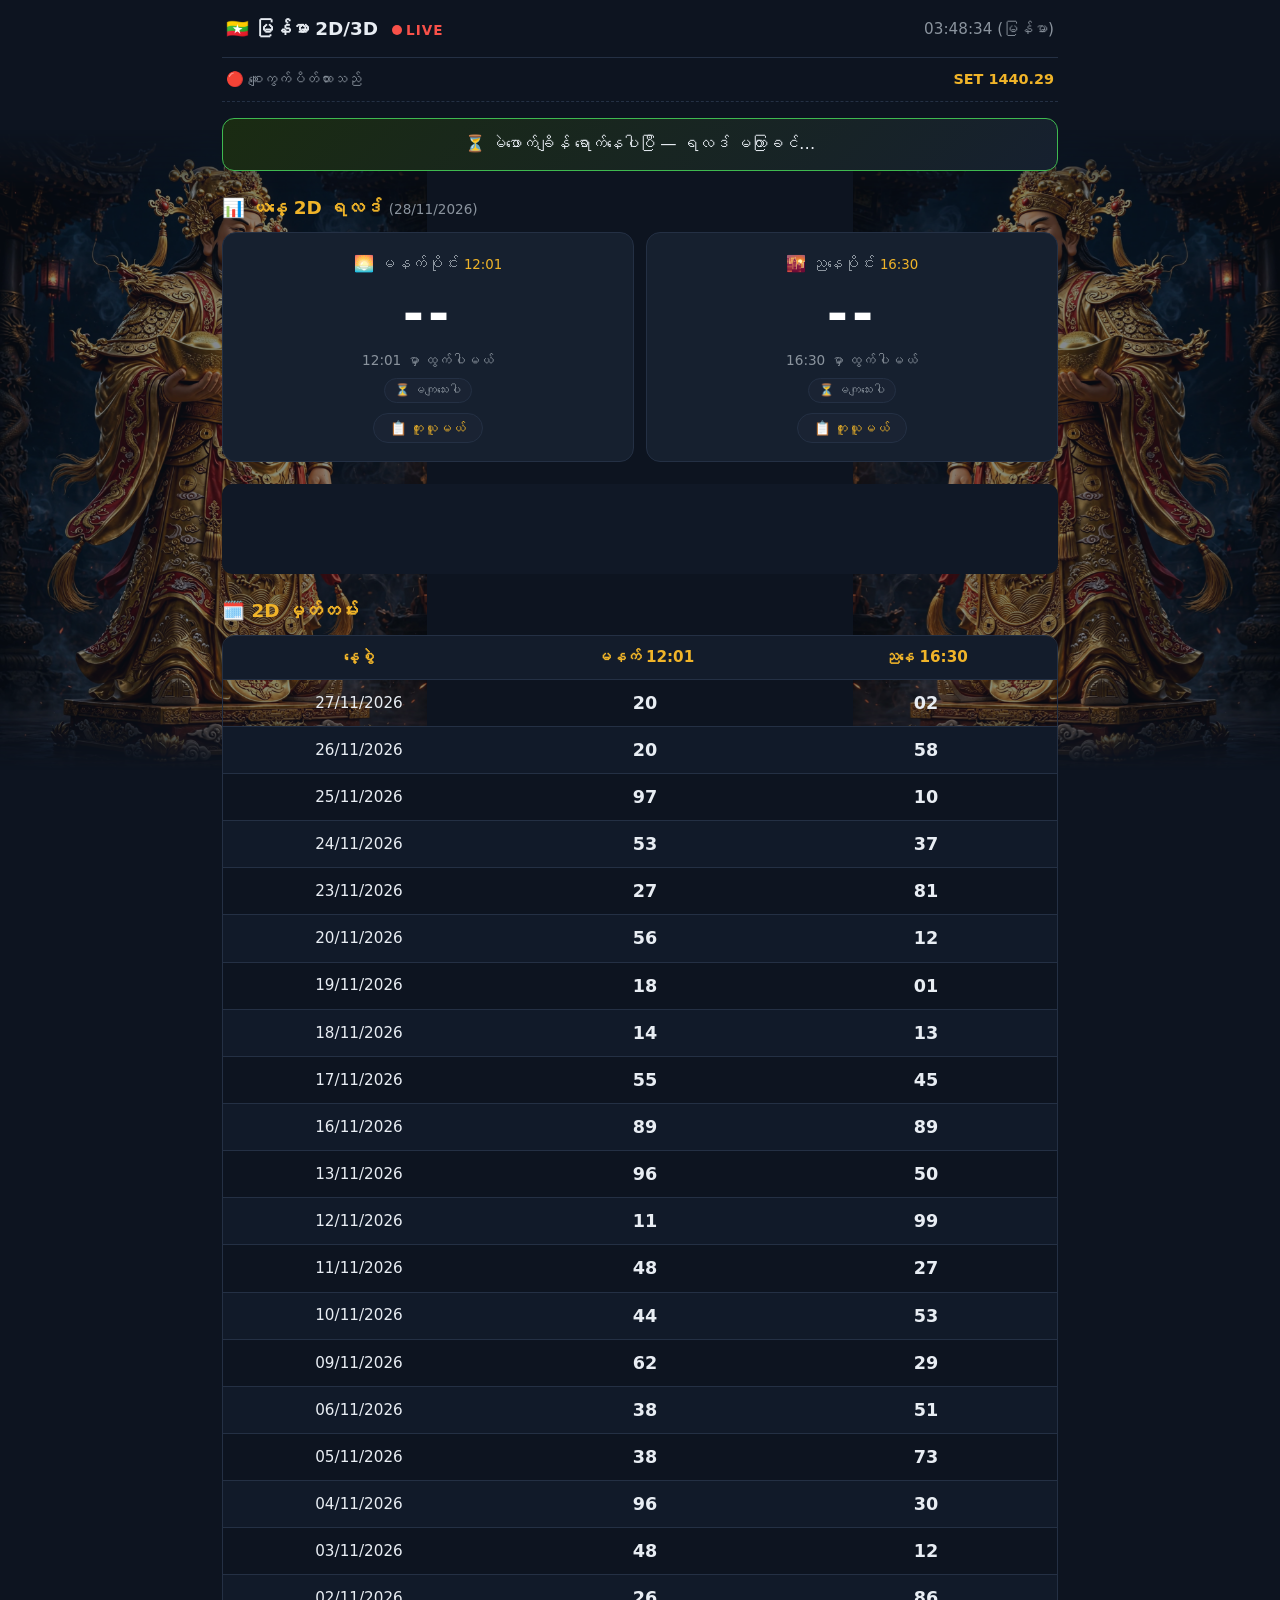
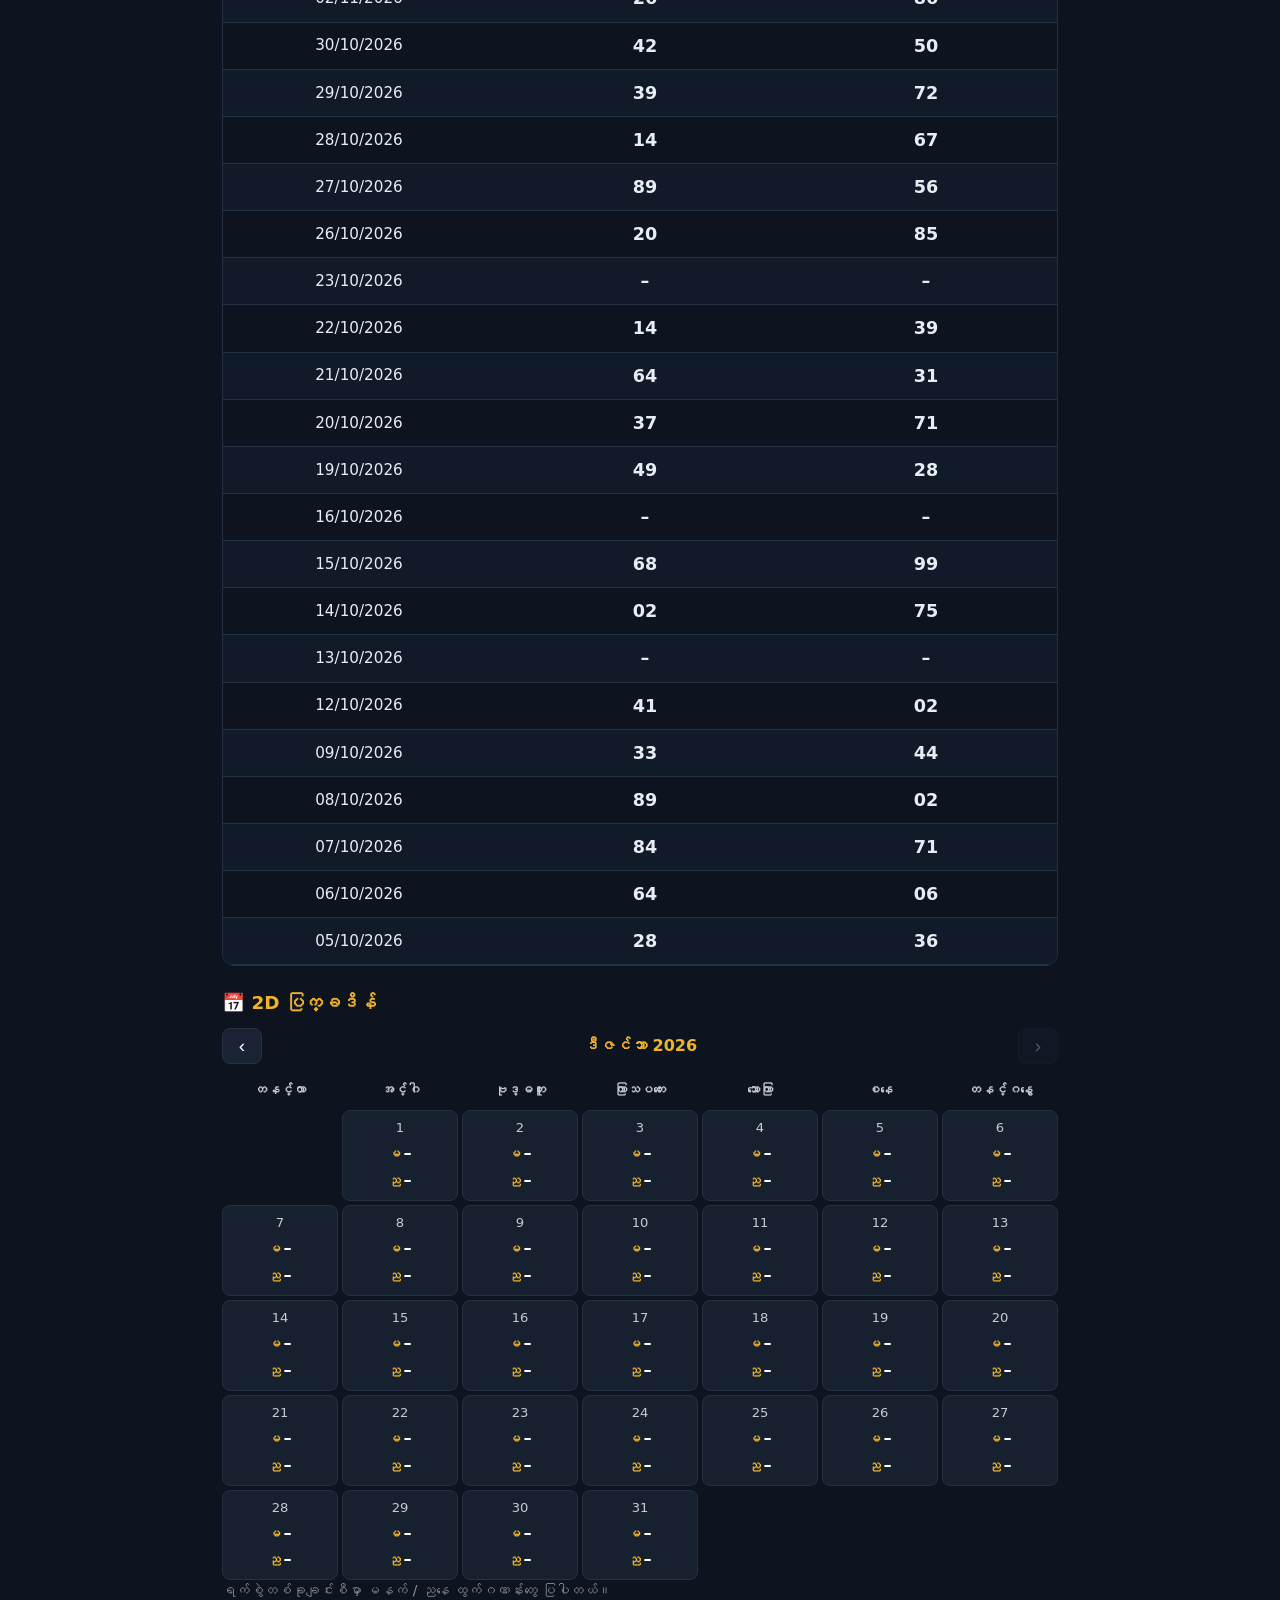
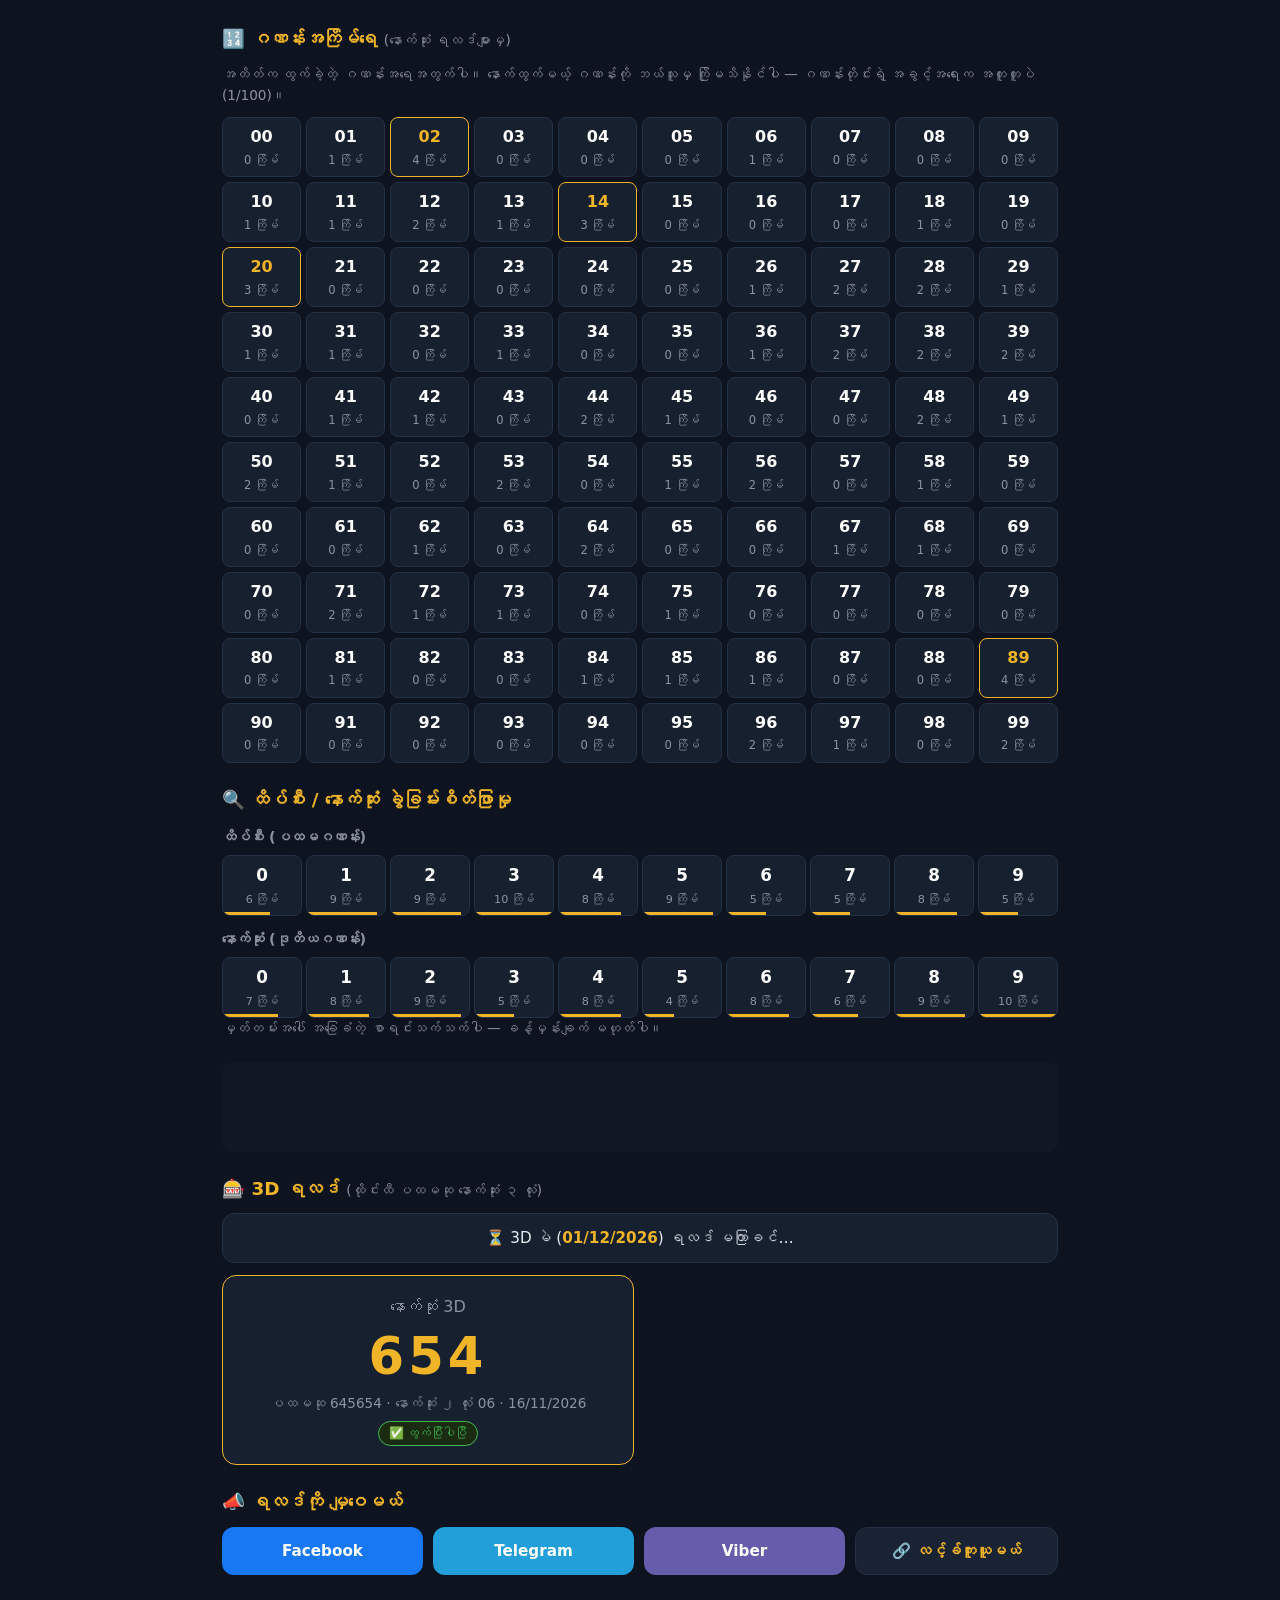
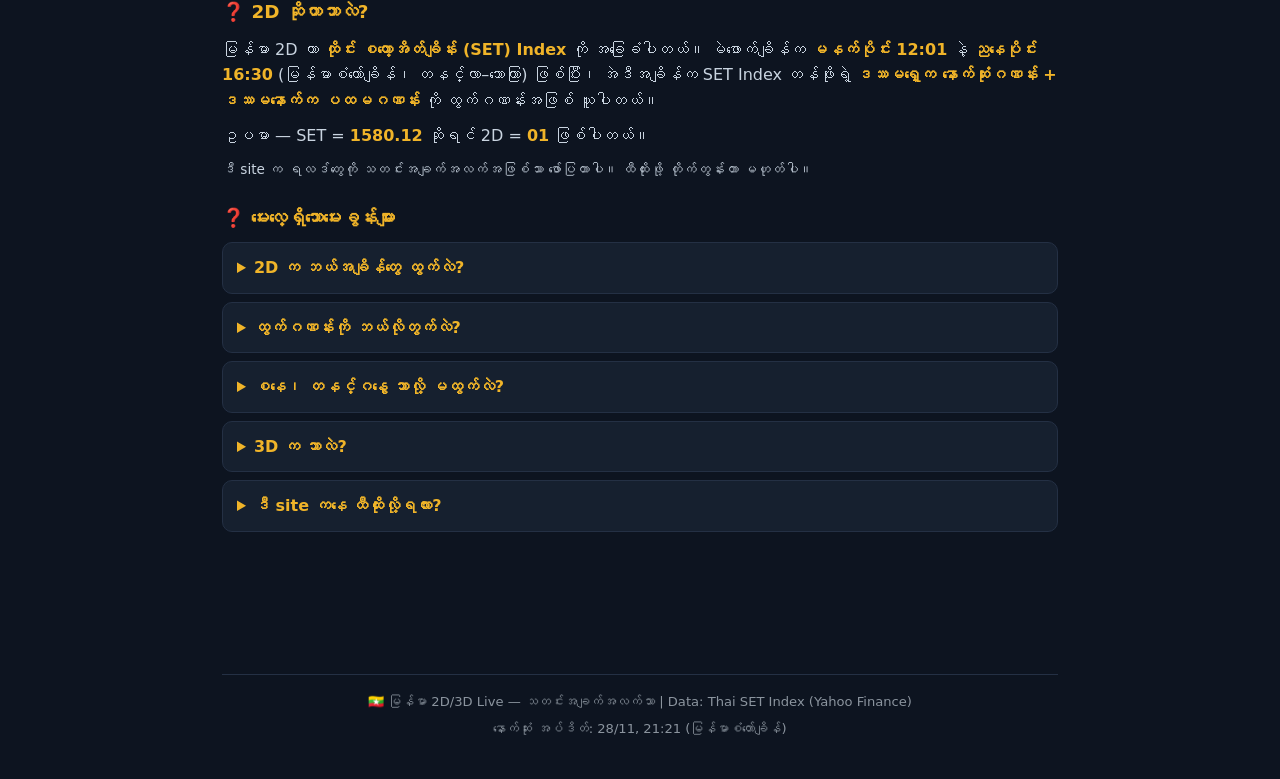
<file: index.html>
<!DOCTYPE html>
<html lang="my">
<head>
<meta charset="UTF-8">
<meta name="viewport" content="width=device-width, initial-scale=1.0">
<title>မြန်မာ 2D Live | 3D ရလဒ် တိုက်ရိုက် — Myanmar 2D/3D Results</title>
<meta name="description" content="မြန်မာ 2D ရလဒ် တိုက်ရိုက် (မနက်ပိုင်း 12:01 / ညနေပိုင်း 16:30)၊ SET Index၊ 2D မှတ်တမ်း၊ 3D ရလဒ် — နေ့တိုင်းအပ်ဒိတ်။">
<meta name="keywords" content="myanmar 2d, 2d live, 2d result, မြန်မာ 2d, 3d result, ထိုင်း SET, 2d မှတ်တမ်း">
<link rel="canonical" href="https://luuzoe.github.io/myanmar-2d3d-live/">
<meta property="og:title" content="မြန်မာ 2D Live | 3D ရလဒ် တိုက်ရိုက်">
<meta property="og:description" content="2D ရလဒ် တိုက်ရိုက် — မနက်ပိုင်း 12:01၊ ညနေပိုင်း 16:30။ SET Index + မှတ်တမ်း + 3D။">
<meta property="og:type" content="website">
<meta property="og:url" content="https://luuzoe.github.io/myanmar-2d3d-live/">
<meta name="theme-color" content="#0d1420">
<link rel="manifest" href="manifest.webmanifest">
<link rel="icon" href="icon.svg" type="image/svg+xml">
<link rel="stylesheet" href="styles.css?v=4">
<script async src="https://pagead2.googlesyndication.com/pagead/js/adsbygoogle.js?client=ca-pub-4388974491023298" crossorigin="anonymous"></script>
</head>
<body>
<img class="side-god left" src="img/luck-god.png" alt="" aria-hidden="true" loading="lazy" decoding="async" fetchpriority="low">
<img class="side-god right" src="img/luck-god.png" alt="" aria-hidden="true" loading="lazy" decoding="async" fetchpriority="low">
<header class="topbar">
  <div class="brand">🇲🇲 <b>မြန်မာ 2D/3D</b> <span class="live-dot"></span><span class="live-txt">LIVE</span></div>
  <div class="clock" id="clock">--:--:--</div>
</header>

<div class="statusbar" id="statusbar">
  <span id="market-status">စျေးကွက်အခြေအနေ စစ်ဆေးနေသည်…</span>
  <span id="set-now"></span>
</div>

<main>
  <div class="countdown" id="countdown">⏳ နောက်ထပ်မဲ တွက်ချက်နေသည်…</div>

  <section>
    <h2>📊 ယနေ့ 2D ရလဒ် <span class="date" id="today-date"></span></h2>
    <div class="cards">
      <div class="card" id="card-morning">
        <div class="card-title">🌅 မနက်ပိုင်း <small>12:01</small></div>
        <div class="bignum" id="num-morning">--</div>
        <div class="card-sub" id="sub-morning">စောင့်ဆိုင်းနေသည်…</div>
        <button class="copybtn" id="copy-morning">📋 ကူးယူမယ်</button>
      </div>
      <div class="card" id="card-evening">
        <div class="card-title">🌇 ညနေပိုင်း <small>16:30</small></div>
        <div class="bignum" id="num-evening">--</div>
        <div class="card-sub" id="sub-evening">စောင့်ဆိုင်းနေသည်…</div>
        <button class="copybtn" id="copy-evening">📋 ကူးယူမယ်</button>
      </div>
    </div>
  </section>

  <div class="adslot">
    <ins class="adsbygoogle" style="display:block" data-ad-client="ca-pub-4388974491023298" data-ad-slot="auto" data-ad-format="auto" data-full-width-responsive="true"></ins>
    <script>(adsbygoogle = window.adsbygoogle || []).push({});</script>
  </div>

  <section>
    <h2>🗓️ 2D မှတ်တမ်း</h2>
    <div class="tablewrap">
      <table id="history-table">
        <thead><tr><th>နေ့စွဲ</th><th>မနက် 12:01</th><th>ညနေ 16:30</th></tr></thead>
        <tbody><tr><td colspan="3">ရယူနေသည်…</td></tr></tbody>
      </table>
    </div>
  </section>

  <section>
    <h2>📅 2D ပြက္ခဒိန်</h2>
    <div class="calnav">
      <button id="cal-prev" aria-label="ပြီးခဲ့တဲ့လ">‹</button>
      <span id="cal-title"></span>
      <button id="cal-next" aria-label="နောက်လ">›</button>
    </div>
    <div class="calgrid" id="calgrid"></div>
    <p class="note">ရက်စွဲတစ်ခုချင်းစီမှာ မနက် / ညနေ ထွက်ဂဏန်းတွေ ပြပါတယ်။</p>
  </section>

  <section>
    <h2>🔢 ဂဏန်းအကြိမ်ရေ <small>(နောက်ဆုံး ရလဒ်များမှ)</small></h2>
    <p class="note">အတိတ်က ထွက်ခဲ့တဲ့ ဂဏန်းအရေအတွက်ပါ။ နောက်ထွက်မယ့် ဂဏန်းကို ဘယ်သူမှ ကြိုမသိနိုင်ပါ — ဂဏန်းတိုင်းရဲ့ အခွင့်အရေးက အတူတူပဲ (1/100)။</p>
    <div class="freqgrid" id="freqgrid"></div>
  </section>

  <section>
    <h2>🔍 ထိပ်စီး / နောက်ဆုံး ခွဲခြမ်းစိတ်ဖြာမှု</h2>
    <h3 class="digitsub">ထိပ်စီး (ပထမဂဏန်း)</h3>
    <div class="digitbar" id="digit-first"></div>
    <h3 class="digitsub">နောက်ဆုံး (ဒုတိယဂဏန်း)</h3>
    <div class="digitbar" id="digit-second"></div>
    <p class="note">မှတ်တမ်းအပေါ် အခြေခံတဲ့ စာရင်းသက်သက်ပါ — ခန့်မှန်းချက် မဟုတ်ပါ။</p>
  </section>

  <div class="adslot">
    <ins class="adsbygoogle" style="display:block" data-ad-client="ca-pub-4388974491023298" data-ad-slot="auto" data-ad-format="auto" data-full-width-responsive="true"></ins>
    <script>(adsbygoogle = window.adsbygoogle || []).push({});</script>
  </div>

  <section>
    <h2>🎰 3D ရလဒ် <small>(ထိုင်းထီ ပထမဆု နောက်ဆုံး ၃ လုံး)</small></h2>
    <div class="countdown small" id="countdown-3d">⏳</div>
    <div class="cards">
      <div class="card gold">
        <div class="card-title">နောက်ဆုံး 3D</div>
        <div class="bignum" id="num-3d">--</div>
        <div class="card-sub" id="sub-3d">ရယူနေသည်…</div>
      </div>
    </div>
  </section>

  <section>
    <h2>📣 ရလဒ်ကို မျှဝေမယ်</h2>
    <div class="sharebtns">
      <a class="sharebtn fb" id="share-fb" target="_blank" rel="noopener" href="#">Facebook</a>
      <a class="sharebtn tg" id="share-tg" target="_blank" rel="noopener" href="#">Telegram</a>
      <a class="sharebtn vb" id="share-viber" href="#">Viber</a>
      <button class="sharebtn cp" id="share-copy">🔗 လင့်ခ်ကူးယူမယ်</button>
    </div>
  </section>

  <section class="explain">
    <h2>❓ 2D ဆိုတာဘာလဲ?</h2>
    <p>မြန်မာ 2D ဟာ <b>ထိုင်း စတော့အိတ်ချိန်း (SET) Index</b> ကို အခြေခံပါတယ်။ မဲဖောက်ချိန်က <b>မနက်ပိုင်း 12:01</b> နဲ့ <b>ညနေပိုင်း 16:30</b> (မြန်မာစံတော်ချိန်၊ တနင်္လာ–သောကြာ) ဖြစ်ပြီး၊ အဲဒီအချိန်က SET Index တန်ဖိုးရဲ့ <b>ဒဿမရှေ့က နောက်ဆုံးဂဏန်း + ဒဿမနောက်က ပထမဂဏန်း</b> ကို ထွက်ဂဏန်းအဖြစ် ယူပါတယ်။</p>
    <p>ဥပမာ — SET = <b>1580.12</b> ဆိုရင် 2D = <b>01</b> ဖြစ်ပါတယ်။</p>
    <p class="note">ဒီ site က ရလဒ်တွေကို သတင်းအချက်အလက်အဖြစ်သာ ဖော်ပြတာပါ။ ထီထိုးဖို့ တိုက်တွန်းတာ မဟုတ်ပါ။</p>
  </section>

  <section class="explain">
    <h2>❓ မေးလေ့ရှိသောမေးခွန်းများ</h2>
    <details>
      <summary>2D က ဘယ်အချိန်တွေ ထွက်လဲ?</summary>
      <p>တနင်္လာနေ့ကနေ သောကြာနေ့အထိ တစ်နေ့ ၂ ကြိမ် — <b>မနက်ပိုင်း 12:01</b> နဲ့ <b>ညနေပိုင်း 16:30</b> (မြန်မာစံတော်ချိန်) ထွက်ပါတယ်။</p>
    </details>
    <details>
      <summary>ထွက်ဂဏန်းကို ဘယ်လိုတွက်လဲ?</summary>
      <p>ထိုင်း SET Index ရဲ့ <b>ဒဿမရှေ့က နောက်ဆုံးဂဏန်း + ဒဿမနောက်က ပထမဂဏန်း</b> ကို ယူပါတယ်။ ဥပမာ SET 1580.12 ဆို 2D = 01 ပါ။ ရလဒ်တိုင်းဘေးမှာ SET တန်ဖိုးပါ ပြထားလို့ ကိုယ်တိုင်စစ်လို့ရပါတယ်။</p>
    </details>
    <details>
      <summary>စနေ၊ တနင်္ဂနွေ ဘာလို့ မထွက်လဲ?</summary>
      <p>ထိုင်း စတော့စျေးကွက် ပိတ်လို့ SET Index အသစ်မရှိပါဘူး။ ထိုင်းရုံးပိတ်ရက်တွေမှာလည်း ထွက်ဂဏန်း မရှိပါ။</p>
    </details>
    <details>
      <summary>3D က ဘာလဲ?</summary>
      <p>ထိုင်း အစိုးရထီ (တစ်လ ၂ ကြိမ် — ၁ ရက်နေ့နဲ့ ၁၆ ရက်နေ့) ရဲ့ <b>ပထမဆု ဂဏန်း ၆ လုံးရဲ့ နောက်ဆုံး ၃ လုံး</b> ပါ။</p>
    </details>
    <details>
      <summary>ဒီ site ကနေ ထီထိုးလို့ရလား?</summary>
      <p><b>မရပါ။</b> ဒီ site က ရလဒ်သတင်းအချက်အလက်သက်သက် ဖော်ပြတာပါ။ ထီထိုးခြင်း၊ လောင်းကစားလုပ်ငန်းများ လုံးဝ မလုပ်ပါ။</p>
    </details>
  </section>
</main>

<!-- AdSense ad slot -->
<div class="ad-slot">
  <ins class="adsbygoogle"
       style="display:block"
       data-ad-client="ca-pub-4388974491023298"
       data-ad-format="auto"
       data-full-width-responsive="true"></ins>
  <script>(adsbygoogle = window.adsbygoogle || []).push({});</script>
</div>

<footer>
  <p>🇲🇲 မြန်မာ 2D/3D Live — သတင်းအချက်အလက်သာ | Data: Thai SET Index (Yahoo Finance)</p>
  <p class="updated" id="updated"></p>
</footer>

<script src="app.js?v=4"></script>
</body>
</html>
</file>
<file: styles.css>
*{box-sizing:border-box;margin:0;padding:0}
:root{--bg:#0d1420;--card:#16202f;--gold:#f0b429;--green:#3fb950;--red:#f85149;--txt:#e8edf3;--mut:#8b949e;--line:#243044}
body{background:var(--bg);color:var(--txt);font-family:"Noto Sans Myanmar","Myanmar3",system-ui,sans-serif;line-height:1.6;max-width:860px;margin:0 auto;padding:0 12px 40px}
/* side god-of-fortune statues as background art (desktop only) */
.side-god{position:fixed;top:50%;height:min(72vh,640px);width:auto;z-index:0;pointer-events:none;opacity:.5;
 -webkit-mask-image:linear-gradient(to bottom,transparent,#000 10%,#000 90%,transparent);
 mask-image:linear-gradient(to bottom,transparent,#000 10%,#000 90%,transparent)}
.side-god.left{left:max(0px,calc(50% - 720px));transform:translateY(-50%)}
.side-god.right{right:max(0px,calc(50% - 720px));transform:translateY(-50%) scaleX(-1)}
@media(max-width:1200px){.side-god{display:none}}
header.topbar,main,footer{position:relative;z-index:1}
.topbar{display:flex;justify-content:space-between;align-items:center;padding:14px 4px;border-bottom:1px solid var(--line);position:sticky;top:0;background:var(--bg);z-index:10}
.brand{font-size:1.15rem}
.live-dot{display:inline-block;width:10px;height:10px;border-radius:50%;background:var(--red);margin:0 4px 0 8px;animation:blink 1.2s infinite}
.live-txt{color:var(--red);font-weight:700;font-size:.85rem;letter-spacing:1px}
@keyframes blink{50%{opacity:.25}}
.clock{font-variant-numeric:tabular-nums;color:var(--mut);font-size:.95rem}
.statusbar{display:flex;justify-content:space-between;gap:8px;flex-wrap:wrap;padding:10px 4px;color:var(--mut);font-size:.9rem;border-bottom:1px dashed var(--line)}
#set-now{color:var(--gold);font-weight:600}
.countdown{background:linear-gradient(135deg,#1a2b12,#16202f);border:1px solid var(--green);border-radius:12px;padding:12px 16px;margin:16px 0;font-size:1.02rem;text-align:center}
.countdown.small{background:#16202f;border-color:var(--line);font-size:.95rem;margin:0 0 12px}
.countdown b{color:var(--gold);font-variant-numeric:tabular-nums}
main section{margin:22px 0}
h2{font-size:1.15rem;margin-bottom:10px;color:var(--gold)}
h2 .date,h2 small{color:var(--mut);font-weight:400;font-size:.85rem}
.cards{display:grid;grid-template-columns:1fr 1fr;gap:12px}
@media(max-width:520px){.cards{grid-template-columns:1fr}}
.card{background:var(--card);border:1px solid var(--line);border-radius:14px;padding:18px;text-align:center}
.card.gold{border-color:var(--gold)}
.card-title{font-size:1rem;color:var(--mut);margin-bottom:6px}
.card-title small{color:var(--gold)}
.bignum{font-size:3.2rem;font-weight:800;letter-spacing:4px;color:#fff;font-variant-numeric:tabular-nums;line-height:1.2}
.card.gold .bignum{color:var(--gold)}
.card-sub{color:var(--mut);font-size:.85rem;margin-top:6px;min-height:2.6em}
.badge{display:inline-block;padding:2px 10px;border-radius:20px;font-size:.75rem;margin-top:6px}
.badge.final{background:#1a2b12;color:var(--green);border:1px solid var(--green)}
.badge.live{background:#2b1a12;color:var(--gold);border:1px solid var(--gold);animation:blink 1.6s infinite}
.badge.wait{background:#1a2333;color:var(--mut);border:1px solid var(--line)}
.badge.holiday{background:#2b1215;color:var(--red);border:1px solid var(--red)}
.adslot{margin:18px 0;min-height:90px;background:#101826;border-radius:10px;display:flex;align-items:center;justify-content:center;overflow:hidden}
.tablewrap{overflow-x:auto;border:1px solid var(--line);border-radius:12px}
table{width:100%;border-collapse:collapse;font-size:.95rem}
th,td{padding:9px 10px;text-align:center;border-bottom:1px solid var(--line)}
th{background:#131c2b;color:var(--gold);position:sticky;top:0}
td.num{font-weight:700;font-size:1.1rem;font-variant-numeric:tabular-nums}
tr:nth-child(even) td{background:#111a29}
.note{color:var(--mut);font-size:.85rem;margin-bottom:10px}
.freqgrid{display:grid;grid-template-columns:repeat(10,1fr);gap:5px}
@media(max-width:520px){.freqgrid{grid-template-columns:repeat(5,1fr)}}
.fcell{background:var(--card);border:1px solid var(--line);border-radius:8px;text-align:center;padding:6px 2px;font-size:.8rem}
.fcell b{display:block;font-size:1rem;color:#fff;font-variant-numeric:tabular-nums}
.fcell span{color:var(--mut);font-size:.72rem}
.fcell.hot{border-color:var(--gold)}
.fcell.hot b{color:var(--gold)}
.explain p{margin-bottom:10px;color:#c9d4e0}
.explain b{color:var(--gold)}
footer{margin-top:30px;padding-top:16px;border-top:1px solid var(--line);color:var(--mut);font-size:.82rem;text-align:center}
footer .updated{margin-top:6px}
/* copy button on result cards */
.copybtn{margin-top:10px;background:#1a2333;color:var(--gold);border:1px solid var(--line);border-radius:20px;padding:6px 16px;font-size:.85rem;cursor:pointer}
.copybtn:active{transform:scale(.96)}
/* calendar */
.calnav{display:flex;justify-content:space-between;align-items:center;margin-bottom:10px}
.calnav button{background:#1a2333;color:#fff;border:1px solid var(--line);border-radius:8px;width:40px;height:36px;font-size:1.2rem;cursor:pointer}
.calnav button:disabled{opacity:.3;cursor:default}
#cal-title{font-weight:700;color:var(--gold)}
.calgrid{display:grid;grid-template-columns:repeat(7,1fr);gap:4px}
.calgrid .dow{color:#c3ccd6;font-size:.8rem;font-weight:600;text-align:center;padding:6px 0}
.calcell{background:var(--card);border:1px solid var(--line);border-radius:8px;min-height:66px;padding:6px 4px;text-align:center}
.calcell .d{color:#c3ccd6;font-size:.82rem;margin-bottom:2px}
.calcell .n{font-weight:700;color:#fff;font-size:1.02rem;line-height:1.65;font-variant-numeric:tabular-nums}
.calcell .n .sess{color:var(--gold);font-weight:600;font-size:.78rem;margin-right:3px}
.calcell.today{border-color:var(--gold)}
.calcell.empty{background:transparent;border:none}
/* digit analysis */
.digitsub{color:var(--mut);font-size:.9rem;margin:12px 0 6px;font-weight:600}
.digitbar{display:grid;grid-template-columns:repeat(10,1fr);gap:4px}
@media(max-width:520px){.digitbar{grid-template-columns:repeat(5,1fr)}}
.dcell{background:var(--card);border:1px solid var(--line);border-radius:8px;text-align:center;padding:6px 2px;font-size:.78rem;position:relative;overflow:hidden}
.dcell b{display:block;font-size:1.05rem;color:#fff;position:relative}
.dcell span{color:var(--mut);font-size:.7rem;position:relative}
.dcell i{position:absolute;left:0;bottom:0;height:3px;background:var(--gold);display:block}
/* share */
.sharebtns{display:flex;gap:10px;flex-wrap:wrap}
.sharebtn{flex:1;min-width:130px;text-align:center;padding:12px;border-radius:12px;font-weight:700;text-decoration:none;color:#fff;border:none;cursor:pointer;font-size:.95rem}
.sharebtn.fb{background:#1877f2}
.sharebtn.tg{background:#229ed9}
.sharebtn.vb{background:#665cac}
.sharebtn.cp{background:#1a2333;border:1px solid var(--line);color:var(--gold)}
/* faq */
details{background:var(--card);border:1px solid var(--line);border-radius:10px;padding:12px 14px;margin-bottom:8px}
summary{cursor:pointer;font-weight:700;color:var(--gold)}
details p{margin-top:8px;color:#c9d4e0}
details b{color:var(--gold)}

.ad-slot { max-width: 728px; margin: 20px auto; text-align: center; min-height: 90px; }
</file>
